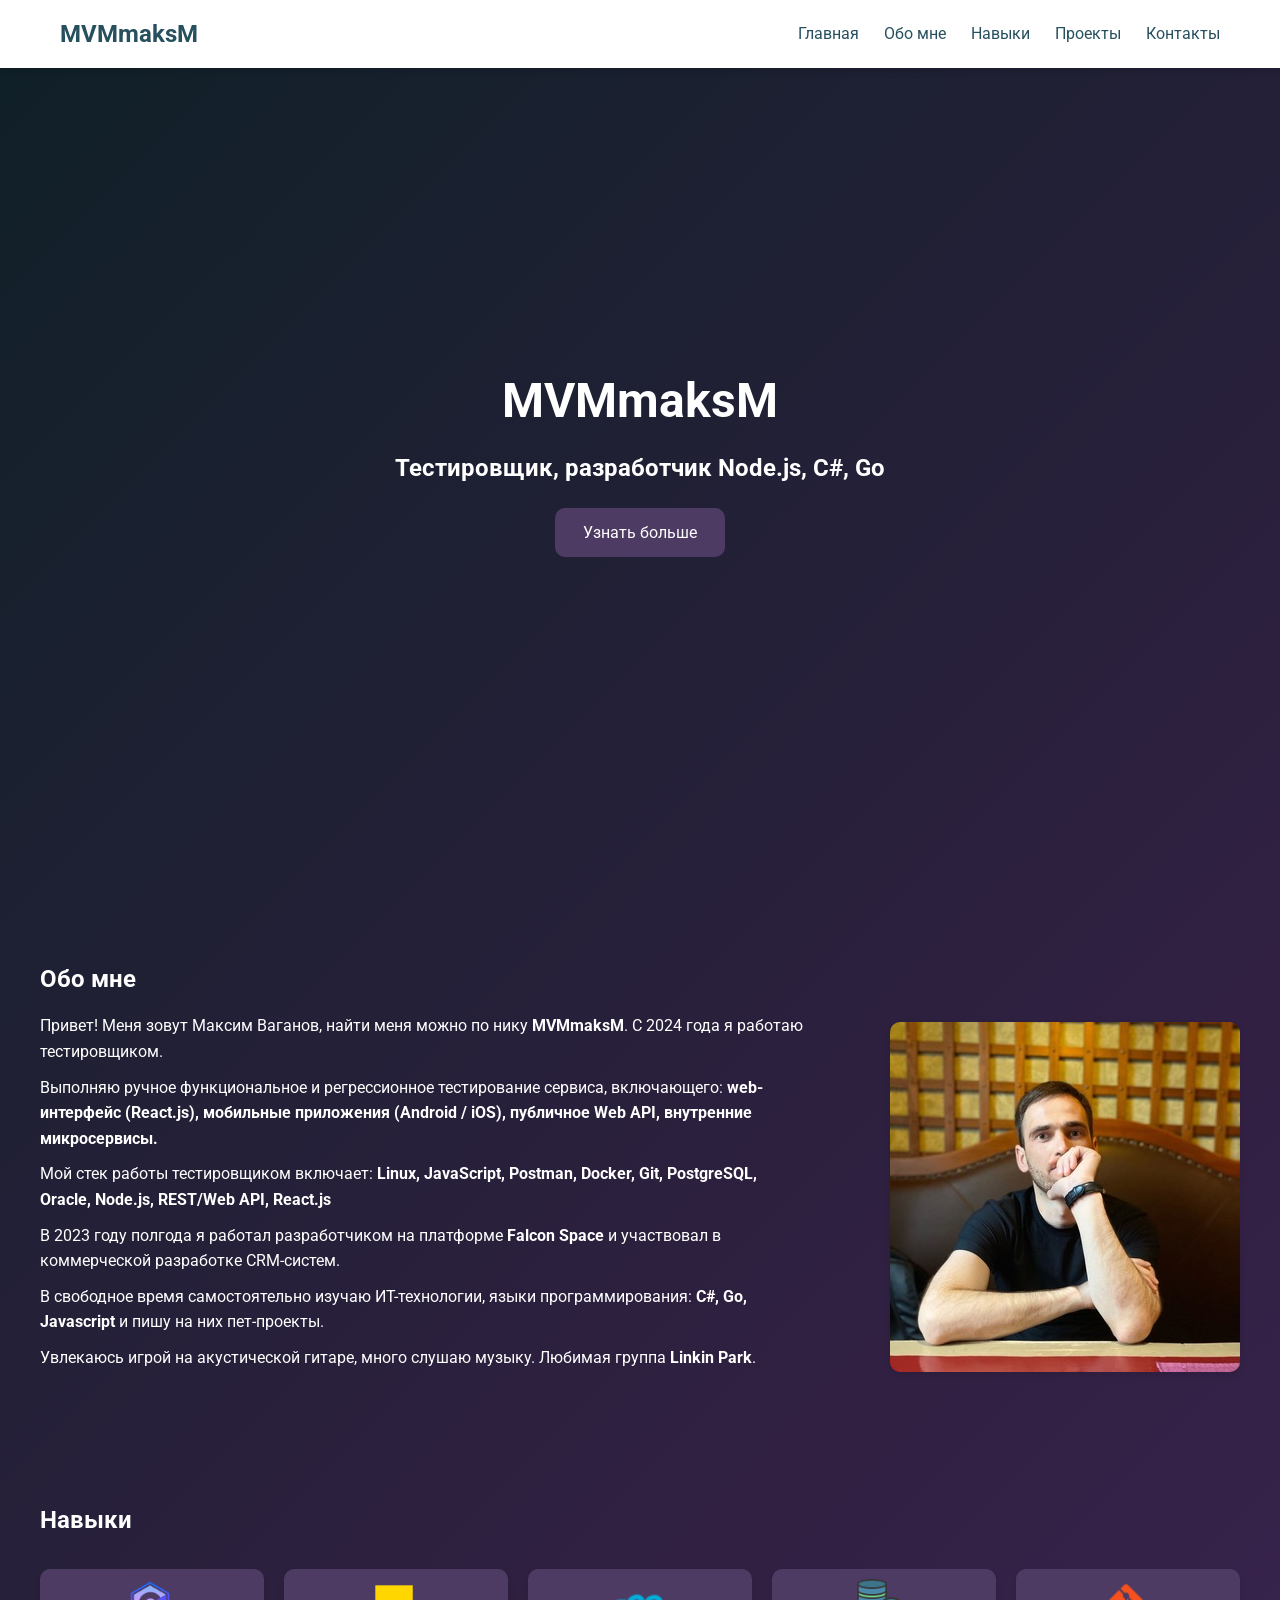
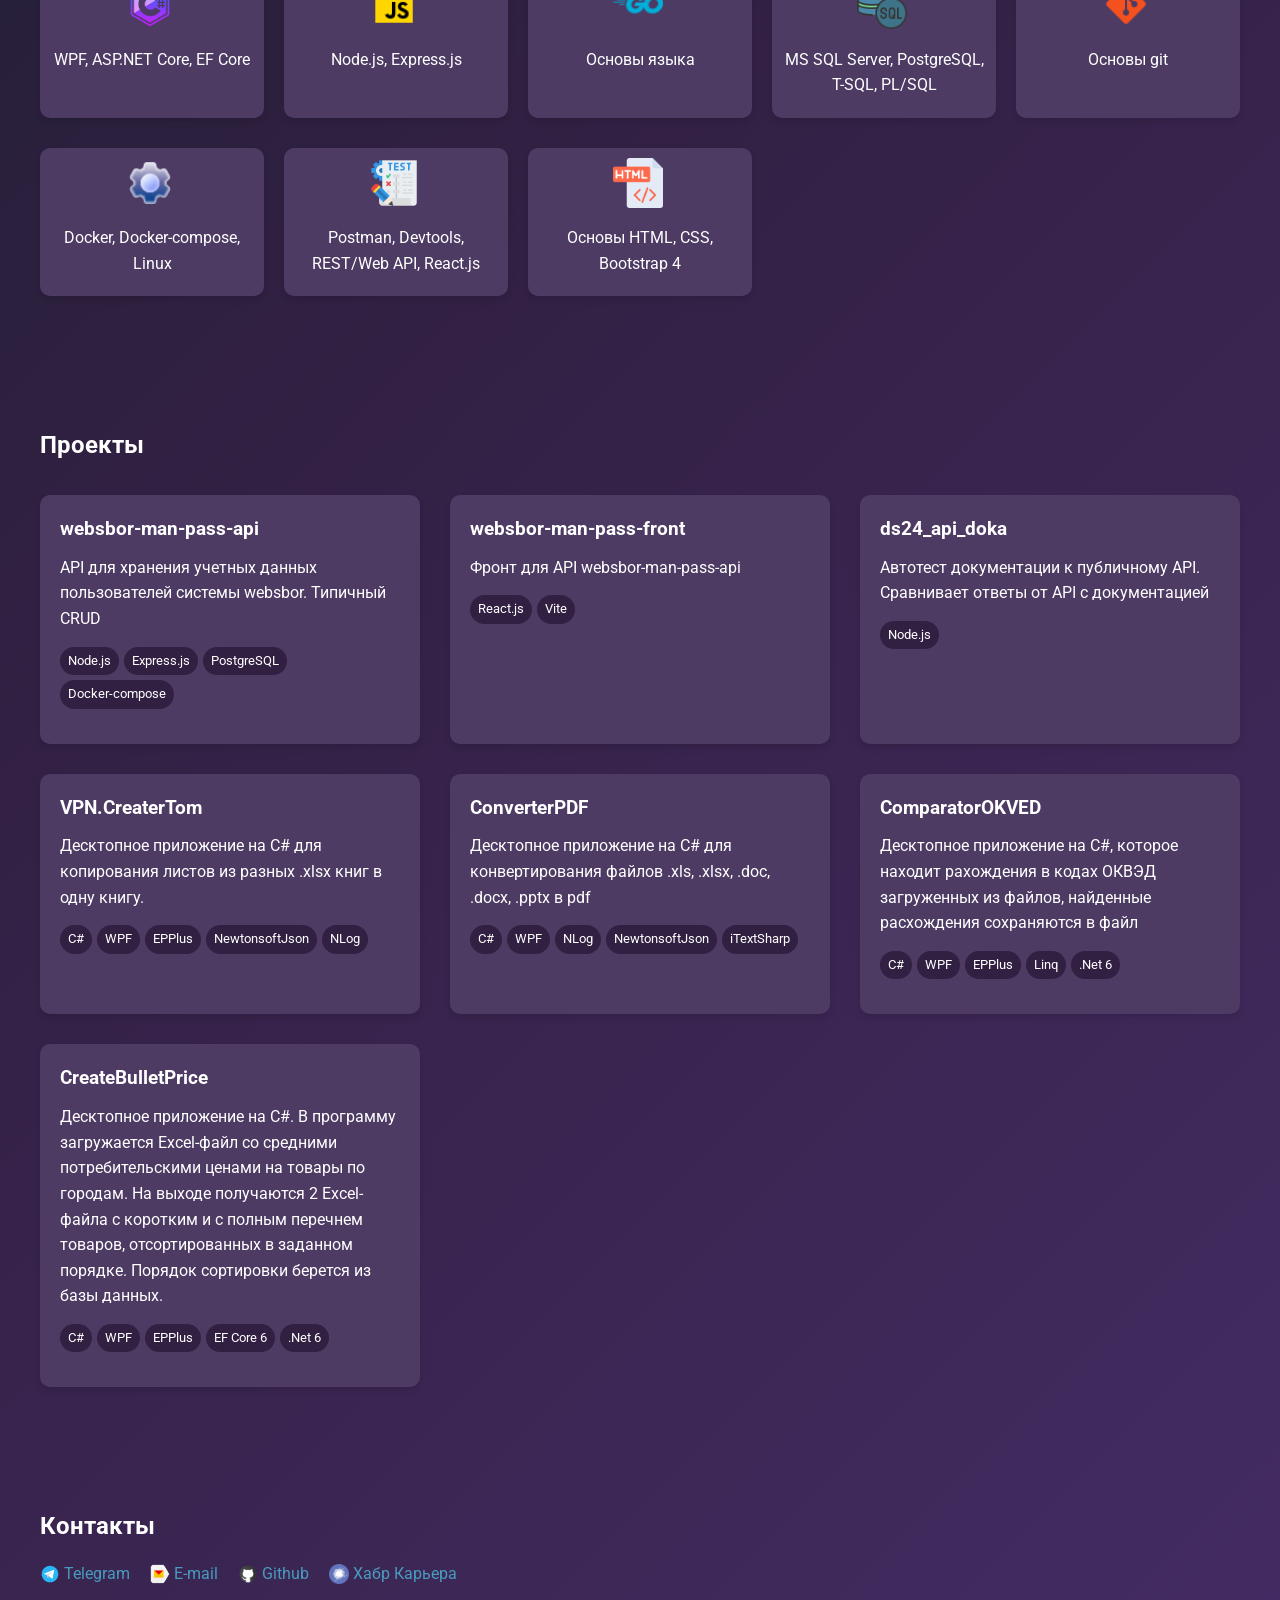
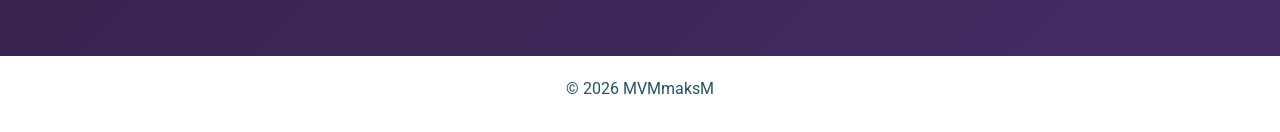
<file: index.html>
<!DOCTYPE html>
<html lang="ru">
<head>
    <meta charset="UTF-8">
    <meta name="viewport" content="width=device-width, initial-scale=1.0">
    <meta name="description" content="Домашняя страница MVMmaksM (Максим Ваганов). Здесь вы найдете информацию обо мне, моих навыках, проектах и интересах.">
    <meta name="keywords" content="MVMmaksM, mvmmaksm, Максим Ваганов, тестировщик, C#, Go, Node.js, c#, go, node.js, домашняя страница">
    <title>MVMmaksM (Максим Ваганов) - домашняя страница</title>
    <link href="https://fonts.googleapis.com/css2?family=Roboto:wght@300;400;700&display=swap" rel="stylesheet">
    <link rel="stylesheet" href="css/index.css">
    <link rel="icon" href="https://mvmmaksm.github.io/favicon.png" type="image/png">
    <link rel="canonical" href="https://mvmmaksm.github.io/"/>
    <meta name="robots" content="index, follow" />
</head>
<body>

    <header>
        <nav>
            <div class="nav-logo">MVMmaksM</div>
     
            <button class="nav-toggle" aria-label="Toggle navigation">
                <span class="hamburger"></span>
                <span class="hamburger"></span>
                <span class="hamburger"></span>
            </button>
          
            <div class="nav-menu">
                <div class="nav-links">
                    <a href="#main">Главная</a>
                    <a href="#about">Обо мне</a>
                    <a href="#skills">Навыки</a>
                    <a href="#projects">Проекты</a>
                    <a href="#contact">Контакты</a>
                </div>
            </div>
        </nav>
    </header>

    <section id="main">
        <h1>MVMmaksM</h1>
        <h2>Тестировщик, разработчик Node.js, C#, Go</h2>        
        <a href="#about" class="btn">Узнать больше</a>
    </section>

    <section id="about">
        <div class="container">
            <h2>Обо мне</h2>
            <div class="about-content">
                <div class="about-text">
                    <p>Привет! Меня зовут Максим Ваганов, найти меня можно по нику <strong>MVMmaksM</strong>. 
                    С 2024 года я работаю тестировщиком.</p>
                    <p>Выполняю ручное функциональное и регрессионное тестирование сервиса, включающего:                       
                        <strong>
                            web-интерфейс (React.js),
                            мобильные приложения (Android / iOS),
                            публичное Web API,
                            внутренние микросервисы.
                        </strong>
                    </p>
                    <p>Мой стек работы тестировщиком включает: 
                        <strong>
                            Linux, JavaScript, Postman, Docker, Git, PostgreSQL, Oracle, Node.js, 
                            REST/Web API, React.js
                        </strong>
                        </p>
                    <p>В 2023 году полгода я работал разработчиком на платформе 
                        <strong>
                            <a href="https://falconspace.ru/" target="_blank" title="Перейт на сайт https://falconspace.ru/">
                                Falcon Space
                            </a>
                        </strong> и участвовал в коммерческой разработке CRM-систем.</p>
                    <p>В свободное время самостоятельно изучаю ИТ-технологии, языки программирования: 
                        <strong>C#, Go, Javascript</strong>
                        и пишу на них пет-проекты.
                    </p>
                    <p>Увлекаюсь игрой на акустической гитаре, много слушаю музыку. Любимая группа <strong>Linkin Park</strong>.</p>
                </div>
                <div class="about-image">                   
                    <img src="img/photo.jpg" alt="Фотография">
                </div>
            </div>
        </div>
    </section>

    <section id="skills">
        <div class="container">
            <h2>Навыки</h2>
            <div class="skills-grid">
                <div class="skill-card">
                    <img src="icons/icon-c-sharp.png">
                    <p>WPF, ASP.NET Core, EF Core</p>                 
                </div>
                <div class="skill-card">
                    <img src="icons/icon-javascript.png"> 
                    <p>Node.js, Express.js</p>                           
                </div>
                <div class="skill-card">
                    <img src="icons/icon-golang.png">                     
                    <p>Основы языка</p>
                </div>
                 <div class="skill-card">
                    <img src="icons/icon-sql.png">                     
                    <p>MS SQL Server, PostgreSQL, T-SQL, PL/SQL</p>
                </div>
                <div class="skill-card">
                    <img src="icons/icon-git.png">                     
                    <p>Основы git</p>
                </div>
                <div class="skill-card">
                    <img src="icons/icon-setting.png">                     
                    <p>Docker, Docker-compose, Linux</p>
                </div>
                <div class="skill-card">
                    <img src="icons/icon-test.png">                     
                    <p>Postman, Devtools, REST/Web API, React.js</p>
                </div>
                <div class="skill-card">
                    <img src="icons/icon-html.png">                     
                    <p>Основы HTML, CSS, Bootstrap 4</p>
                </div>
            </div>
        </div>
    </section>

    <section id="projects">
        <div class="container">
            <h2>Проекты</h2>
            <div class="projects-grid">
                <div class="project-card">
                    <!--<img src="https://via.placeholder.com/300x200/4a90e2/ffffff?text=Project+1" alt="Проект 1" class="project-img">!-->
                    <div class="project-info">
                        <a href="https://github.com/MVMmaksM/websbor-man-pass-api" target="_blank" title="Открыть на GitHub">
                            <h3>websbor-man-pass-api</h3>
                        </a>                        
                        <p>API для хранения учетных данных пользователей системы websbor. Типичный CRUD</p>
                        <div class="project-tech">
                            <span class="tech-tag">Node.js</span>   
                            <span class="tech-tag">Express.js</span>                          
                            <span class="tech-tag">PostgreSQL</span>
                            <span class="tech-tag">Docker-compose</span>
                        </div>                        
                    </div>
                </div>
                <div class="project-card">
                     <!--<img src="https://via.placeholder.com/300x200/4a90e2/ffffff?text=Project+1" alt="Проект 1" class="project-img">!-->
                    <div class="project-info">                        
                        <a href="https://github.com/MVMmaksM/websbor-man-pass-front" target="_blank" title="Открыть на GitHub">
                            <h3>websbor-man-pass-front</h3>
                        </a>
                        <p>Фронт для API 
                            <a href="https://github.com/MVMmaksM/websbor-man-pass-api" target="_blank" title="Открыть на GitHub">
                                websbor-man-pass-api
                            </a>
                        </p>
                        <div class="project-tech">
                            <span class="tech-tag">React.js</span>
                            <span class="tech-tag">Vite</span>                           
                        </div>                        
                    </div>
                </div>
                <div class="project-card">
                    <!--<img src="https://via.placeholder.com/300x200/4a90e2/ffffff?text=Project+1" alt="Проект 1" class="project-img">!-->
                    <div class="project-info">
                        <a href="https://github.com/MVMmaksM/ds24_api_doka" target="_blank" title="Открыть на GitHub">
                            <h3>ds24_api_doka</h3>
                        </a>                        
                        <p>Автотест документации к публичному API. Сравнивает ответы от API с документацией</p>
                        <div class="project-tech">
                            <span class="tech-tag">Node.js</span>                              
                        </div>                        
                    </div>
                </div>
                <div class="project-card">
                     <!--<img src="https://via.placeholder.com/300x200/4a90e2/ffffff?text=Project+1" alt="Проект 1" class="project-img">!-->
                    <div class="project-info">                       
                        <a href="https://github.com/MVMmaksM/VPN.CreaterTom" target="_blank" title="Открыть на GitHub">
                             <h3>VPN.CreaterTom</h3>
                        </a>
                        <p>Десктопное приложение на C# для копирования листов из разных .xlsx книг в одну книгу.</p>
                        <div class="project-tech">
                            <span class="tech-tag">C#</span>
                            <span class="tech-tag">WPF</span>
                            <span class="tech-tag">EPPlus</span>
                            <span class="tech-tag">NewtonsoftJson</span>
                            <span class="tech-tag">NLog</span>
                        </div>                       
                    </div>
                </div>
                <div class="project-card">
                     <!--<img src="https://via.placeholder.com/300x200/4a90e2/ffffff?text=Project+1" alt="Проект 1" class="project-img">!-->
                    <div class="project-info">                       
                        <a href="https://github.com/MVMmaksM/ConverterPDF" target="_blank" title="Открыть на GitHub">
                             <h3>ConverterPDF</h3>
                        </a>
                        <p>Десктопное приложение на C# для конвертирования файлов .xls, .xlsx, .doc, .docx, .pptx в pdf</p>
                        <div class="project-tech">
                            <span class="tech-tag">C#</span>
                            <span class="tech-tag">WPF</span>
                            <span class="tech-tag">NLog</span>
                            <span class="tech-tag">NewtonsoftJson</span>
                            <span class="tech-tag">iTextSharp</span>
                        </div>                       
                    </div>
                </div>
                <div class="project-card">
                     <!--<img src="https://via.placeholder.com/300x200/4a90e2/ffffff?text=Project+1" alt="Проект 1" class="project-img">!-->
                    <div class="project-info">                       
                        <a href="https://github.com/MVMmaksM/ComparatorOKVED" target="_blank" title="Открыть на GitHub">
                             <h3>ComparatorOKVED</h3>
                        </a>
                        <p>Десктопное приложение на C#, которое  находит рахождения в кодах ОКВЭД загруженных из файлов, найденные расхождения сохраняются в файл</p>
                        <div class="project-tech">
                            <span class="tech-tag">C#</span>
                            <span class="tech-tag">WPF</span>
                            <span class="tech-tag">EPPlus</span>
                            <span class="tech-tag">Linq</span>
                            <span class="tech-tag">.Net 6</span>
                        </div>                       
                    </div>
                </div>
                <div class="project-card">
                     <!--<img src="https://via.placeholder.com/300x200/4a90e2/ffffff?text=Project+1" alt="Проект 1" class="project-img">!-->
                    <div class="project-info">                       
                        <a href="https://github.com/MVMmaksM/CreateBulletPrice" target="_blank" title="Открыть на GitHub">
                             <h3>CreateBulletPrice</h3>
                        </a>
                        <p>Десктопное приложение на C#. В программу загружается Excel-файл со средними потребительскими ценами на товары по городам. На выходе получаются 2 Excel-файла с коротким и с полным перечнем товаров, отсортированных в заданном порядке. Порядок сортировки берется из базы данных.</p>
                        <div class="project-tech">
                            <span class="tech-tag">C#</span>
                            <span class="tech-tag">WPF</span>
                            <span class="tech-tag">EPPlus</span>
                            <span class="tech-tag">EF Core 6</span>
                            <span class="tech-tag">.Net 6</span>
                        </div>                       
                    </div>
                </div>
            </div>
        </div>
    </section>

    <section id="contact">
        <div class="container">
            <h2>Контакты</h2>  
                <div class="contact">
                    <p style="display: flex; align-items: center;">
                        <img src="icons/icon-telegram.svg" style="width: 20px; height: 20px; margin-right: 4px;"> 
                        <a href="https://t.me/MVmaksM" title="Открыть https://t.me/MVmaksM" target="_blank">Telegram</a>
                    </p>
                    <p style="display: flex; align-items: center;">
                        <img src="icons/icon-ya-mail.png" style="width: 20px; height: 20px; margin-right: 4px;"> 
                        <a href="mailto:vaganov.maksim94@yandex.ru" title="Открыть mailto:vaganov.maksim94@yandex.ru" target="_blank">E-mail</a>
                    </p>
                    <p style="display: flex; align-items: center;">
                        <img src="icons/icon-github.png" style="width: 20px; height: 20px; margin-right: 4px;"> 
                        <a href="https://github.com/MVMmaksM" title="Открыть https://github.com/MVMmaksM" target="_blank">Github</a>
                    </p>
                    <p style="display: flex; align-items: center;">
                        <img src="icons/icon-habr-career.png" style="width: 20px; height: 20px; margin-right: 4px;"> 
                        <a href="https://career.habr.com/mvmmaksm" title="Открыть https://career.habr.com/mvmmaksm" target="_blank">Хабр Карьера</a>
                    </p>
                </div>         
            </div>
        </div>
    </section>

    <footer>
        <div class="container">
            <p>&copy; <span id="current-year"></span> MVMmaksM</p>
        </div>
    </footer>

    <script src="js/index.js"></script>

</body>
</html>
</file>
<file: css/index.css>
:root {
    --primary-color: #4d3b64;
    --secondary-color: #27505e;   
    --text-color: #ffffff;
    --background-color: #f4f4f4;
    --card-bg: #ffffff;
    --border-radius: 10px;
    --box-shadow: 0 4px 6px rgba(0, 0, 0, 0.1);
    --bg-gradient: linear-gradient(135deg, #0f2027, #322043, #442c64);
    --bg-color-header-footer: #ffffff
}

* {
    margin: 0;
    padding: 0;
    box-sizing: border-box;
}

body {
    font-family: 'Roboto', sans-serif;
    color: var(--text-color);            
    line-height: 1.6;
    background: var(--bg-gradient);
}           

a {
    text-decoration: none;
    color: #489bbe;
}

a:hover {
    color: white;
}

.about-text a{
    text-decoration: none;
    color: white;
}

.about-text a:hover{ 
    color: #489bbe;
}

section {
    padding: 60px 20px;
}

h1, h2, h3 {
    font-weight: 700;
    margin-bottom: 15px;
}

p {
    margin-bottom: 10px;
}
        
header {
    background-color: var(--bg-color-header-footer);
    box-shadow: var(--box-shadow);
    position: fixed;
    width: 100%;
    top: 0;
    z-index: 1000;
}

nav {
    max-width: 1200px;
    margin: 0 auto;
    display: flex;
    justify-content: space-between;
    align-items: center;
    padding: 15px 20px;
}

.nav-logo {
    font-size: 1.5em;
    font-weight: bold;
    color: var(--secondary-color);
}      

.nav-links {
    display: flex;
    gap: 25px;            
}

.nav-links a {           
    transition: color 0.3s ease;
    color: var(--secondary-color);
    text-decoration: none; 
}

.nav-links a:hover {
    transform: scale(1.05);                           
}
        
#main {
    height: 100vh;
    display: flex;
    flex-direction: column;
    justify-content: center;
    align-items: center;
    text-align: center;           
    color: white;
    margin-top: 0; 
    padding-top: 80px; 
}

#main h1 {
    font-size: 3em;
    margin-bottom: 10px;
}

#main h2 {
    font-size: 1.5em;
    margin-bottom: 20px;
}

#main p {
    font-size: 1.1em;
    max-width: 600px;
    margin-bottom: 30px;
}

.btn {
    display: inline-block;
    padding: 12px 28px;
    background-color: var(--primary-color);
    color: white;
    border-radius: var(--border-radius);
    transition: background-color 0.3s ease, transform 0.2s ease;
    border: none;
    cursor: pointer;
    font-size: 1em;    
}

.btn:hover {            
    background-color:  #452266;
    transform: scale(1.05);            
} 

.project-info a {
    text-decoration: none;
    color: white;
}

.project-info a:hover {
    text-decoration: none;
    color: #489bbe;
}     

.container {
    max-width: 1200px;
    margin: 0 auto;
}

.about-content {
    display: flex;
    gap: 80px;
    align-items: center;
}

.about-text {
    flex: 1;
}

.about-image {
    flex: 0 0 auto; 
    width: 350px;           
    border-radius: var(--border-radius);
    overflow: hidden;
    box-shadow: var(--box-shadow);  
    display: flex;
    justify-content: center;
    align-items: center;                        
}

.about-image img {
    width: 100%;
    height: auto;
    display: block;            
}      

.skills-grid {
    display: grid;
    grid-template-columns: repeat(auto-fill, minmax(200px, 1fr));
    gap: 20px;
    margin-top: 30px;
}

.skill-card {          
    padding: 10px;
    border-radius: var(--border-radius);
    text-align: center;
    box-shadow: var(--box-shadow);
    transition: transform 0.3s ease;
    background: var(--primary-color);  
    margin-bottom: 10px;      
}

.skill-card:hover {
    transform: translateY(-5px);
}

.skill-card img { 
    width: 50px;
    height: 50px; 
    margin-bottom: 10px;             
    margin-right: 4px;      
}  

.projects-grid {
    display: grid;
    grid-template-columns: repeat(auto-fill, minmax(300px, 1fr));
    gap: 30px;
    margin-top: 30px;
}

.project-card {
    background: var(--primary-color);
    border-radius: var(--border-radius);
    overflow: hidden;
    box-shadow: var(--box-shadow);
    transition: transform 0.3s ease;
}

.project-card:hover {
    transform: translateY(-10px);
}

.project-img {
    width: 100%;
    height: 200px; 
    object-fit: cover; 
    display: block;
}

.project-info {
    padding: 20px;
}

.project-info h3 {
    margin-bottom: 10px;
}

.project-info p {            
    margin-bottom: 15px;
}

.project-tech {
    display: flex;
    flex-wrap: wrap;
    gap: 5px;
    margin-bottom: 15px;
}

.tech-tag {
    background-color: #322043;
    color: var(--text-color);
    padding: 4px 8px;
    border-radius: 20px;
    font-size: 0.8em;
}       
        
#contact .contact {
    display: flex; 
    align-items: center; 
    gap: 20px; 
    flex-wrap: wrap;          
}       
        
footer {
    background-color: var(--text-color);
    color: var(--secondary-color);
    text-align: center;
    padding: 20px;
}

.nav-toggle {
    display: none; 
    flex-direction: column;
    background: none;
    border: none;
    cursor: pointer;
    padding: 4px; 
}

.hamburger {
    width: 25px;
    height: 3px;
    background-color: var(--secondary-color);
    margin: 3px 0;
    transition: 0.3s;
    border-radius: 2px; 
}
        
@media screen and (max-width: 768px){  
    .about-content {
        flex-direction: column;
    }            

    #main h1 {
        font-size: 2.2em;
    }

    #main h2 {
        font-size: 1.2em;
    }

    nav {                
        position: relative; 
    }

    .nav-toggle {
        display: flex; 
    }

    .nav-menu {
        position: absolute;
        top: 100%; 
        left: 0;
        right: 0;
        background-color: white;
        box-shadow: 0 4px 6px rgba(0, 0, 0, 0.1); 
        padding: 0 20px 15px; 
        clip-path: polygon(0 0, 100% 0, 100% 0, 0 0); 
        transition: clip-path 0.3s ease-in-out; 
        z-index: 999; 
    }

    .nav-menu.active {                
        clip-path: inset(0); 
    }

    .nav-links {
        flex-direction: column; 
        gap: 10px; 
        align-items: flex-start; 
        width: 100%; 
    }
            
    .nav-toggle.active .hamburger:nth-child(1) {
        transform: rotate(-45deg) translate(-5px, 6px);
    }
            
    .nav-toggle.active .hamburger:nth-child(2) {
        opacity: 0; 
    }
            
    .nav-toggle.active .hamburger:nth-child(3) {
        transform: rotate(45deg) translate(-5px, -6px);
    }
        
}
</file>
